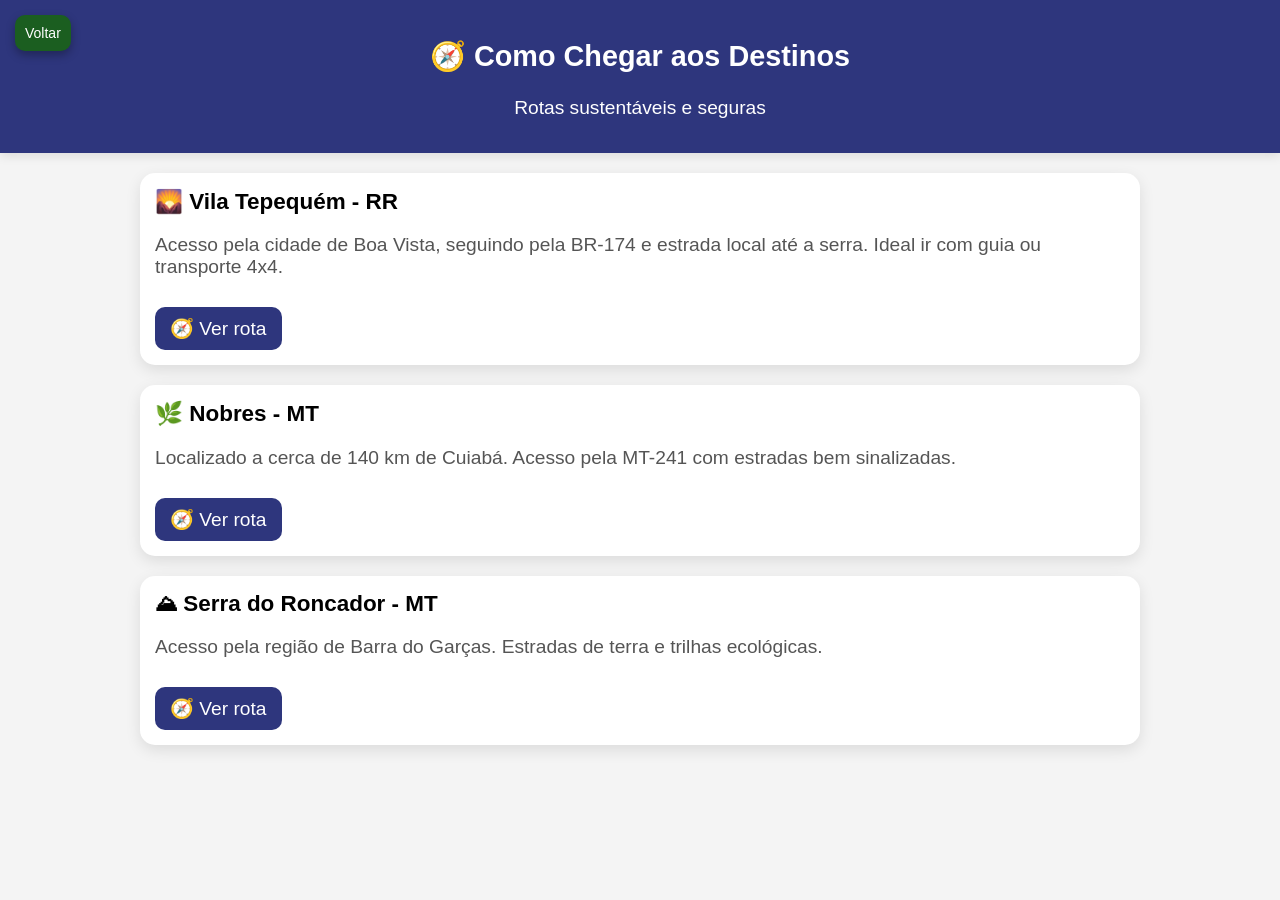
<file: como-chegar.html>
<!DOCTYPE html>
<html lang="pt-br">

<head>

<meta charset="UTF-8">
<meta name="viewport" content="width=device-width, initial-scale=1.0">

<title>Como Chegar - Kaete Adventures</title>

<link rel="stylesheet" href="style.css">

<style>

body{

font-family:Arial;
background:#f4f4f4;
margin:0;

}

header{

background:#2e367d;
color:white;
padding:15px;
text-align:center;

}

.container{

padding:20px;

}

.local{

background:white;
margin-bottom:20px;
padding:15px;
border-radius:15px;
box-shadow:0 5px 15px rgba(0,0,0,0.1);

}

.local h3{

margin:0;

}

.local p{

color:#555;

}

.btn-rota{

display:inline-block;
margin-top:10px;
background:#2e367d;
color:white;
padding:10px 15px;
border-radius:10px;
text-decoration:none;

}

.btn-voltar{

position:fixed;
top:15px;
left:15px;
background:#1b5e20;
color:white;
border:none;
padding:10px;
border-radius:10px;
cursor:pointer;

}

</style>

</head>

<body>

<button class="btn-voltar" onclick="history.back()">Voltar</button>

<header>

<h2>🧭 Como Chegar aos Destinos</h2>
<p>Rotas sustentáveis e seguras</p>

</header>

<div class="container">

<!-- TEPEQUÉM -->
<div class="local">

<h3>🌄 Vila Tepequém - RR</h3>

<p>
Acesso pela cidade de Boa Vista, seguindo pela BR-174 e estrada local até a serra.
Ideal ir com guia ou transporte 4x4.
</p>

<a 
href="https://www.google.com/maps/dir/?api=1&destination=3.77,-61.72"
target="_blank"
class="btn-rota">

🧭 Ver rota

</a>

</div>

<!-- NOBRES -->
<div class="local">

<h3>🌿 Nobres - MT</h3>

<p>
Localizado a cerca de 140 km de Cuiabá.
Acesso pela MT-241 com estradas bem sinalizadas.
</p>

<a 
href="https://www.google.com/maps/dir/?api=1&destination=-14.82,-56.07"
target="_blank"
class="btn-rota">

🧭 Ver rota

</a>

</div>

<!-- RONCADOR -->
<div class="local">

<h3>⛰ Serra do Roncador - MT</h3>

<p>
Acesso pela região de Barra do Garças.
Estradas de terra e trilhas ecológicas.
</p>

<a 
href="https://www.google.com/maps/dir/?api=1&destination=-13.7,-52.5"
target="_blank"
class="btn-rota">

🧭 Ver rota

</a>

</div>



</a>

</div>

</div>

</body>

</html>
</file>
<file: style.css>
body{

font-family:Arial;
margin:0;
background:#f5f5f5;
font-size: 1.2em;
}

header{

background:white;
padding:15px;
box-shadow:0 3px 10px rgba(0,0,0,0.1);

}

.busca{

width:100%;
padding:10px;
border-radius:10px;
border:1px solid #ccc;

}

.destinos{

padding:15px;

}

.card{

background:white;
border-radius:15px;
overflow:hidden;
margin-bottom:20px;
box-shadow:0 4px 15px rgba(0,0,0,0.1);

}

.card img{

width:100%;
height:200px;
object-fit:cover;

}

.info{

padding:15px;

}

.info a{

display:inline-block;
margin-top:10px;
background:#113e91;
color:white;
padding:8px 15px;
border-radius:8px;
text-decoration:none;

}

.menu{

position:fixed;
bottom:0;
width:100%;
background:white;
display:flex;
justify-content:space-around;
padding:12px;
box-shadow:0 -3px 10px rgba(0,0,0,0.2);

}

.menu a{

font-size:24px;
text-decoration:none;

}

.foto-destino{

width:100%;
height:250px;
object-fit:cover;

}

.conteudo{

padding:20px;

}

.botao-reserva{

display:block;
background:#2e367d;
color:white;
padding:15px;
text-align:center;
border-radius:10px;
text-decoration:none;

}

.login{

display:flex;
justify-content:center;
align-items:center;
height:100vh;
background:#2e367d;;

}

.login-card{

background:white;
padding:30px;
border-radius:15px;
text-align:center;

}

input,select{

width:100%;
padding:10px;
margin:10px 0;

}

button{

background:#2e367d;;
color:white;
border:none;
padding:10px;
border-radius:8px;

}
.pagamento{

padding:20px;

}

.pagamento img{

display:block;
margin:20px auto;

}

.pagamento button{

width:100%;
margin:8px 0;

}
.pag-bg{

background:linear-gradient(135deg,#1b5e20,#4caf50);
min-height:100vh;
display:flex;
align-items:center;
justify-content:center;

}

.pag-container{

background:white;
width:90%;
max-width:400px;
padding:25px;
border-radius:20px;
box-shadow:0 10px 30px rgba(0,0,0,0.3);

}

.sub{

color:#777;
margin-bottom:20px;

}

.resumo{

background:#e8f5e9;
padding:15px;
border-radius:12px;
margin-bottom:20px;

}

.preco{

font-size:22px;
font-weight:bold;
color:#2e367d;;

}

.metodos{

display:flex;
gap:10px;
margin:15px 0;

}

.metodo{

flex:1;
padding:10px;
background:#f1f1f1;
text-align:center;
border-radius:10px;
cursor:pointer;

}

.metodo.active{

background:#0a19df;
color:white;

}

.box{

margin-top:10px;

}

.hidden{

display:none;

}

input{

width:100%;
padding:12px;
margin:8px 0;
border-radius:10px;
border:1px solid #ccc;

}

.pix-chave{

text-align:center;
font-weight:bold;

}

.wallet{

width:100%;
margin:8px 0;
padding:12px;
border:none;
border-radius:10px;
background:#f5f5f5;
cursor:pointer;

}

.doacao{

width:100%;
padding:10px;
margin-top:10px;
border-radius:10px;

}

.finalizar{

width:100%;
padding:15px;
margin-top:20px;
border:none;
border-radius:12px;
background:#0f24e2;
color:white;
font-size:16px;
font-weight:bold;
cursor:pointer;

transition:0.3s;

}

.finalizar:hover{

background:#1b385e;

}
.leaflet-popup-content{

font-family:Arial;

}

.leaflet-popup-content h3{

margin:5px 0;

}

.leaflet-popup-content a{

text-decoration:none;
font-weight:bold;

}
.top-ui{

position:absolute;
top:10px;
left:50%;
transform:translateX(-50%);
background:white;
padding:10px;
border-radius:20px;
box-shadow:0 5px 15px rgba(0,0,0,0.2);
z-index:1000;
display:flex;
gap:10px;

}

.top-ui input,
.top-ui select{

padding:8px;
border-radius:10px;
border:1px solid #ccc;

}
.btn-voltar{

position:fixed;
top:15px;
left:15px;
background:#2e7d32;
color:white;
border:none;
padding:10px 15px;
border-radius:12px;
font-size:14px;
cursor:pointer;
box-shadow:0 4px 10px rgba(0,0,0,0.3);
z-index:2000;
transition:0.3s;

}

/* ===== CULTURA INDIGENA RESPONSIVO ===== */

.cultura-header{
    background:#0b175e;
    color:white;
    text-align:center;
    padding:20px;
}

.container{
    padding:20px;
    max-width:1000px;
    margin:auto;
}

.card{
    background:white;
    margin-bottom:20px;
    border-radius:15px;
    padding:15px;
    box-shadow:0 5px 15px rgba(0,0,0,0.1);
}

/* galeria */



/* ===== RESPONSIVO ===== */

@media (max-width:768px){

    .container{
        padding:15px;
    }

    .galeria img{
        width:160px;
        height:120px;
    }

    .card{
        padding:12px;
    }

    #map{
        height:250px;
    }

}

@media (max-width:480px){

    .cultura-header h2{
        font-size:18px;
    }

    .cultura-header p{
        font-size:14px;
    }

    .galeria{
        gap:8px;
    }

    .galeria img{
        width:140px;
        height:100px;
    }

    .btn{
        padding:12px;
        font-size:14px;
    }

    #map{
        height:220px;
    }

}

/* ===== ESPAÇAMENTO DESTINOS ===== */

.destino-box{
    margin-bottom:40px;
}

.botao-reserva{
    display:block;
    background:#2e367d;
    color:white;
    padding:15px;
    text-align:center;
    border-radius:10px;
    text-decoration:none;
    margin-top:20px;
    margin-bottom:30px;
    transition:0.3s;
}

.botao-reserva:hover{
    background:#1b2457;
}

.foto-destino{
    margin-top:20px;
    border-radius:10px;
}

/* espaço entre seções */
.conteudo{
    padding:20px;
    max-width:900px;
    margin:auto;
}
.icone-cultura{
    display:block;
    background:#1b5e20;
    color:white;
    padding:12px;
    margin:15px;
    text-align:center;
    border-radius:10px;
    text-decoration:none;
    font-weight:bold;
    transition:0.3s;
}

.icone-cultura:hover{
    background:#2e7d32;
}

.menu a{
    font-size:22px;
    text-decoration:none;
    color:#2e367d;
    transition:0.3s;
}

.menu a:hover{
    transform:scale(1.2);
    color:#1b5e20;
}
/* =========================
   DESTINOS RESPONSIVO
========================= */

.foto-destino{
    width:100%;
    max-width:900px;
    display:block;
    margin:auto;
    border-radius:10px;
}

.conteudo{
    max-width:900px;
    margin:auto;
    padding:20px;
}

.conteudo h2{
    font-size:28px;
    margin-bottom:10px;
}

.conteudo h3{
    font-size:22px;
    margin-top:15px;
}

.conteudo p{
    font-size:18px;
    line-height:1.6;
    text-align:justify;
}

.conteudo ul{
    margin-left:20px;
    font-size:18px;
}

.botao-reserva{
    display:inline-block;
    margin-top:15px;
    padding:12px 20px;
    background:#2e3f8b;
    color:white;
    text-decoration:none;
    border-radius:8px;
}

.btn-voltar{
    position:fixed;
    top:15px;
    left:15px;
    padding:10px 15px;
    background:#333;
    color:white;
    border:none;
    border-radius:8px;
    cursor:pointer;
}


/* =========================
   CELULAR
========================= */

@media(max-width:768px){

    .conteudo{
        padding:15px;
    }

    .conteudo h2{
        font-size:22px;
    }

    .conteudo h3{
        font-size:18px;
    }

    .conteudo p{
        font-size:16px;
    }

    .conteudo ul{
        font-size:16px;
    }

    .botao-reserva{
        width:100%;
        text-align:center;
    }

}


@media(max-width:480px){

    .conteudo h2{
        font-size:20px;
    }

    .conteudo h3{
        font-size:17px;
    }

    .conteudo p{
        font-size:15px;
    }

}
</file>
